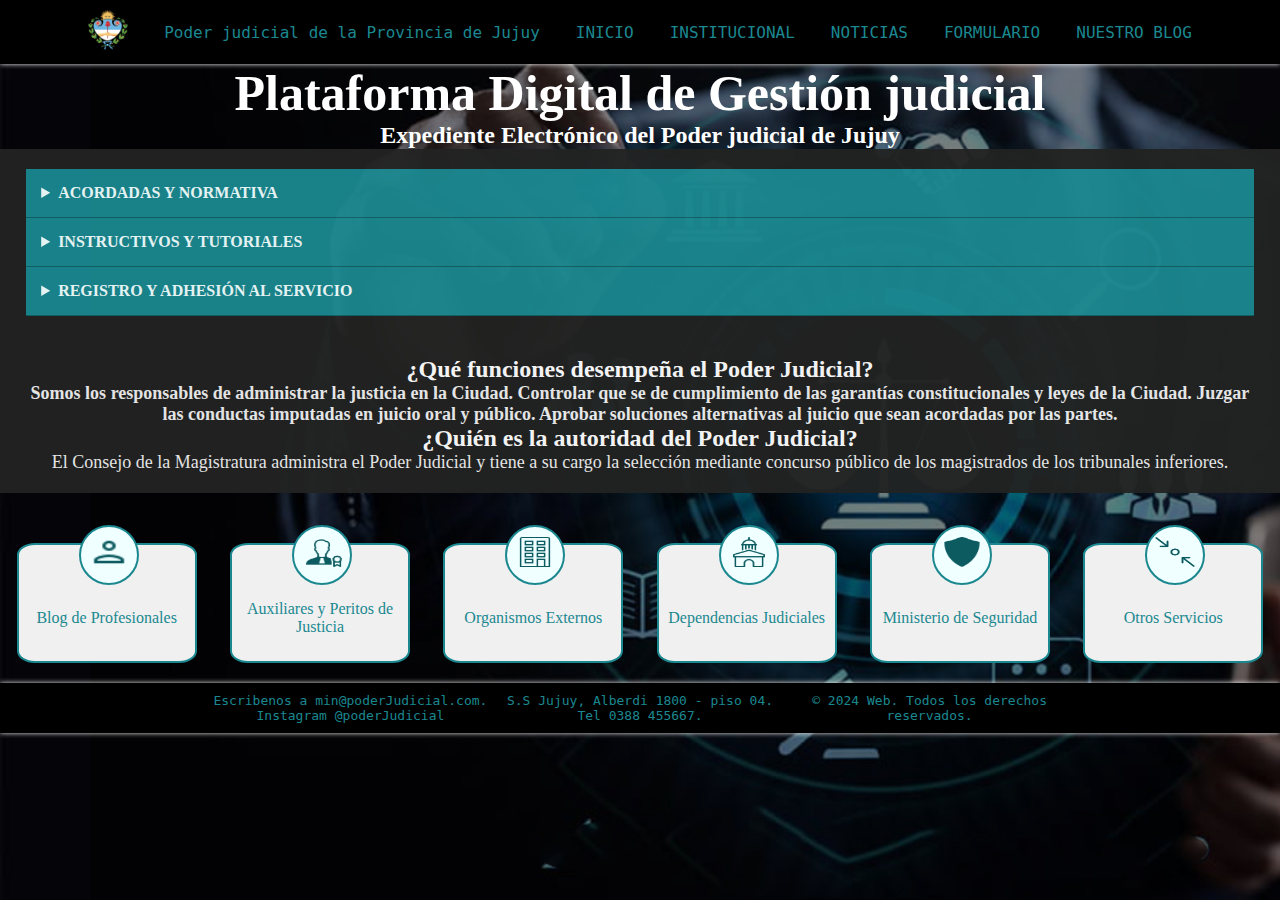
<file: ProyectoWeb/index.html>
<!DOCTYPE html>
<html lang="en">

<head>
    <meta charset="UTF-8">
    <meta name="viewport" content="width=device-width, initial-scale=1.0">
    <link rel="stylesheet" href="css/estilos.css">
    <title>Primeros pasos de html y css</title>
</head>

<body>
    <header>
        <nav class="navbar">
            <div id="barra">
                <a class="logo" href="index.html"><img src="./imagenes/img/logo poder judicial.png" alt="logo"></a>
                <a>Poder judicial de la Provincia de Jujuy</a>
                <a href="index.html">INICIO</a>
                <a href="#news">INSTITUCIONAL</a>
                <a href="noticias.html">NOTICIAS</a>
                <a href="formulario.html">FORMULARIO</a>
                <a href="blog.html"> NUESTRO BLOG</a>
            </div>
        </nav>
        <div>
            <h1>Plataforma Digital de Gestión judicial</h1>
            <h2>Expediente Electrónico del Poder judicial de Jujuy</h2>
        </div>
    </header>
    <section>
        <article>
            <div class="accordion-container">
                <details class="accordion-header">
                    <summary>ACORDADAS Y NORMATIVA</summary>
                    <p>Ley Provincial N° 6175: Autoriza la utilización de expedientes electrónicos, comunicaciones
                        digitales y domicilios electrónicos constituídos
                        en los procesos judiciales y administrativos ante el Poder Judicial
                    </p>
                    <p>Acordada Nº 86/2020 – Expediente Electrónico del Poder Judicial de Jujuy – Reglamentación</p>
                    <p>
                        Acordada Nº 78/2020 – Sistema de Notificaciones Electrónicas del Poder Judicial – Reglamentación
                    </p>
                </details>
                <details class="accordion-header">
                    <summary>INSTRUCTIVOS Y TUTORIALES</summary>

                    <ul>
                        <li>
                            Videos informativos <a href="informacion.html">aquí</a>
                        </li>
                        <li>
                            Pdf Instructivos <a href="">aquí</a>
                        </li>
                        <li>
                            Chat Institucional <a href="">aquí</a>
                        </li>
                    </ul>
                </details>
                <details class="accordion-header">
                    <summary>REGISTRO Y ADHESIÓN AL SERVICIO</summary>
                    <p>Se requiere ser abogado/a, con un mínimo de ocho años de ejercicio en la profesión, una edad
                        mínima de 30 años, y las demás calidades necesarias para ser senador (artículo 111 de la
                        Constitución Nacional), a las que se añaden las condiciones establecidas por el decreto 222/03.
                    </p>
                </details>
            </div>
        </article>
        <article name="article">
            <h2>¿Qué funciones desempeña el Poder Judicial?</h>
                <p name="judicial">Somos los responsables de administrar la justicia en la Ciudad. Controlar que se de
                    cumplimiento de las
                    garantías constitucionales y leyes de la Ciudad. Juzgar las conductas imputadas en juicio oral y
                    público. Aprobar soluciones alternativas al juicio que sean acordadas por las partes.</p>
                <h2>¿Quién es la autoridad del Poder Judicial?</h2>
                <p name="judicial">El Consejo de la Magistratura administra el Poder Judicial y tiene a su cargo la
                    selección mediante
                    concurso público de los magistrados de los tribunales inferiores.</p>
        </article>
        <div class="container">
            <div class="square">
                <div class="circle">
                    <a href="blog.html"><img src="imagenes/logos/icons8-usuario-24.png" alt="Logo de usuario"></a>
                </div>
                <p>Blog de Profesionales</p>
            </div>
            <div class="square">
                <div class="circle">
                    <a href="blog.html"><img src="imagenes/logos/icons8-abogado-50.png" alt="Logo de peritos"></a>
                </div>
                <p>Auxiliares y Peritos de Justicia</p>
            </div>
            <div class="square">
                <div class="circle">
                    <a href="formulario.html"><img src="imagenes/logos/icons8-edificio-50.png" alt="Logo edificio"></a>
                </div>
                <p>Organismos Externos</p>
            </div>
            <div class="square">
                <div class="circle">
                    <a href="formulario.html">
                        <img src="imagenes/logos/icons8-ayuntamiento-50.png" alt="Logo palacio de justicia">
                    </a>
                </div>
                <p>Dependencias Judiciales</p>
            </div>
            <div class="square">
                <div class="circle">
                    <a href="noticias.html">
                        <img src="imagenes/logos/icons8-escudo-50.png" alt="Logo seguridad">
                    </a>
                </div>
                <p>Ministerio de Seguridad</p>
            </div>
            <div class="square">
                <div class="circle">
                    <a href="blog.html">
                        <img src="imagenes/logos/icons8-dirección-centro-64.png" alt="Logo de servicios">
                    </a>
                </div>
                <p>Otros Servicios</p>
            </div>
        </div>
    </section>
    <footer>
        <div class="contenido-footer">
            <div class="columnaFooter">
                <p>Escribenos a min@poderJudicial.com.</p>
                <p>Instagram @poderJudicial</p>
            </div>
            <div class="columnaFooter">
                <p>S.S Jujuy, Alberdi 1800 - piso 04. </p>
                <p>Tel 0388 455667.</p>
            </div>
            <div class="columnaFooter">
                <p>&copy; 2024 Web. Todos los derechos reservados.</p>
            </div>
        </div>

    </footer>

</body>

</html>
</file>
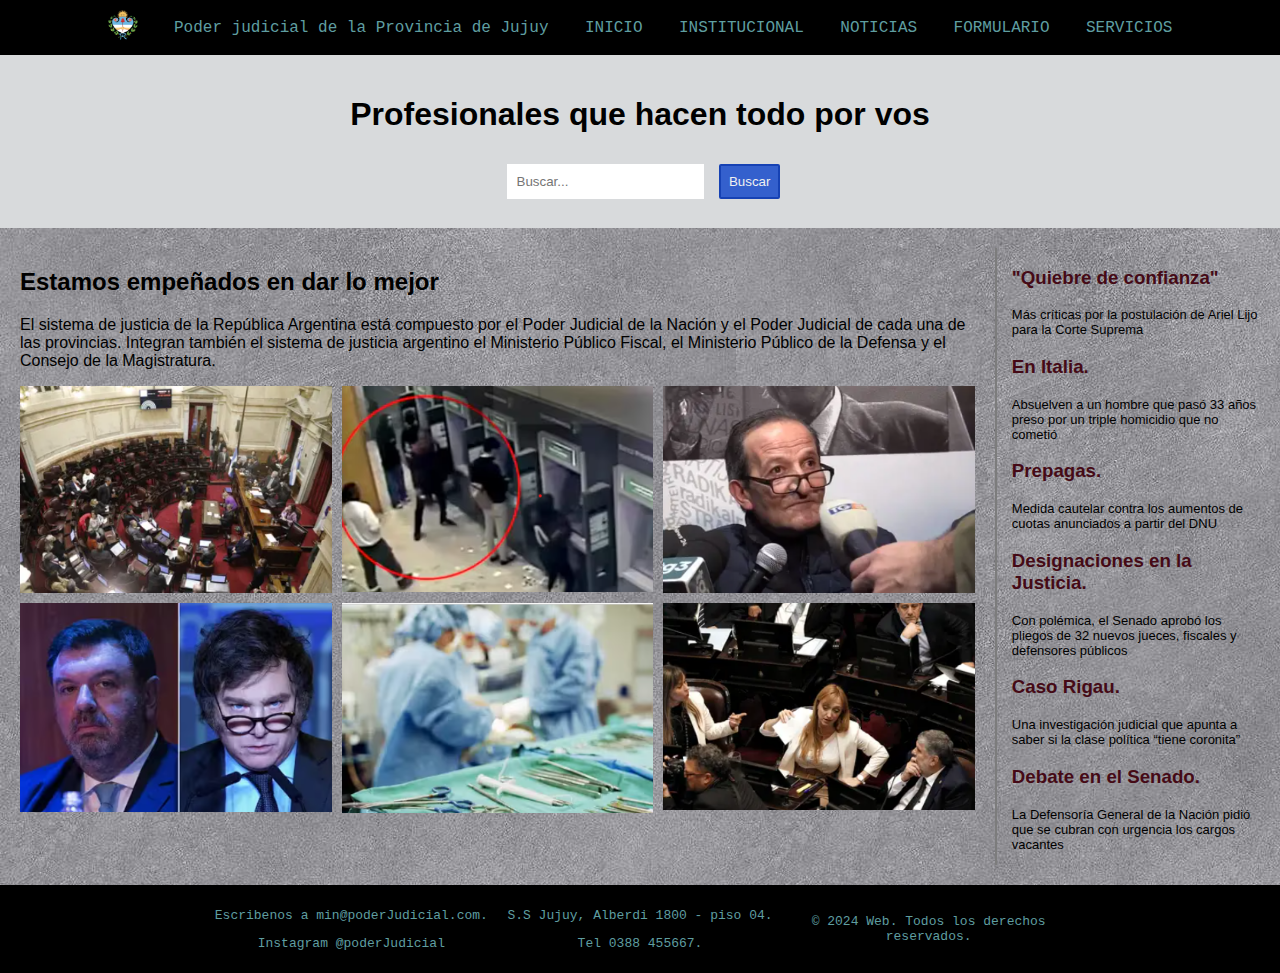
<file: ProyectoWeb/blog.html>
<!DOCTYPE html>
<html lang="en">

<head>
    <meta charset="UTF-8">
    <meta name="viewport" content="width=device-width, initial-scale=1.0">
    <link rel="stylesheet" href="./css/blog.css">
    <title>Noticias</title>
</head>

<body>
    <header>
        <nav class="navbar">
            <div id="barra">
                <a class="logo" href="index.html"><img src="./imagenes/img/logo poder judicial.png" alt="logo"></a>
                <a>Poder judicial de la Provincia de Jujuy</a>
                <a href="index.html">INICIO</a>
                <a href="#news">INSTITUCIONAL</a>
                <a href="noticias.html">NOTICIAS</a>
                <a href="formulario.html">FORMULARIO</a>
                <a href="#about">SERVICIOS</a>
            </div>
        </nav>
    </header>
    <div class="header">
        <h1>Profesionales que hacen todo por vos</h1>
        <div class="buscador">
            <form>
                <input type="search" placeholder="Buscar...">
                <button type="submit">Buscar</button>
              </form>
        </div>
    </div>

    <section>
        <div class="main">
            <div class="content">
                <h2>Estamos empeñados en dar lo mejor</h2>
                <div>
                    <p>El sistema de justicia de la República Argentina está compuesto por el Poder Judicial de la
                        Nación y el
                        Poder Judicial de cada una de las provincias. Integran también el sistema de justicia argentino
                        el
                        Ministerio Público Fiscal, el Ministerio Público de la Defensa y el Consejo de la Magistratura.

                </div>
                <div class="grid">
                    <img src="imagenes/noticias/Captura de pantalla 2024-04-07 221056.png" alt="Imagen 1">
                    <img src="imagenes/noticias/Captura de pantalla 2024-04-07 221206.png" alt="Imagen 1">
                    <img src="imagenes/noticias/Captura de pantalla 2024-04-07 221355.png" alt="Imagen 1">
                    <img src="imagenes/noticias/Captura de pantalla 2024-04-07 221601.png" alt="Imagen 1">
                    <img src="imagenes/noticias/Captura de pantalla 2024-04-07 221632.png" alt="Imagen 1">
                    <img src="imagenes/noticias/Captura de pantalla 2024-04-07 221732.png" alt="Imagen 1">

                </div>
            </div>
            <aside class="sidebar">
                <div>
                    <h3>"Quiebre de confianza"</h3>
                    <p>Más críticas por la postulación de Ariel Lijo para la Corte Suprema</p>

                </div>
                <div>
                    <h3>En Italia. </h3>
                    <p>Absuelven a un hombre que pasó 33 años preso por un triple homicidio que no cometió</p>

                </div>
                <div>
                    <h3>Prepagas. </h3>
                    <p>Medida cautelar contra los aumentos de cuotas anunciados a partir del DNU</p>

                </div>
                <div>
                    <h3>Designaciones en la Justicia. </h3>
                    <p>Con polémica, el Senado aprobó los pliegos de 32 nuevos jueces, fiscales y defensores públicos
                    </p>
                </div>

                <div>
                    <h3>Caso Rigau.</h3>
                    <p> Una investigación judicial que apunta a saber si la clase política “tiene coronita”</p>
                </div>

                <div>
                    <h3>Debate en el Senado.</h3>
                    <p>La Defensoría General de la Nación pidió que se cubran con urgencia los cargos vacantes</p>
                </div>
            </aside>
        </div>
    </section>
    <footer>
        <div class="contenido-footer">
            <div class="columnaFooter">
                <p>Escribenos a min@poderJudicial.com.</p>
                <p>Instagram @poderJudicial</p>
            </div>
            <div class="columnaFooter">
                <p>S.S Jujuy, Alberdi 1800 - piso 04. </p>
                <p>Tel 0388 455667.</p>
            </div>
            <div class="columnaFooter">
                <p>&copy; 2024 Web. Todos los derechos reservados.</p>
            </div>
        </div>

    </footer>
</body>

</html>
</file>
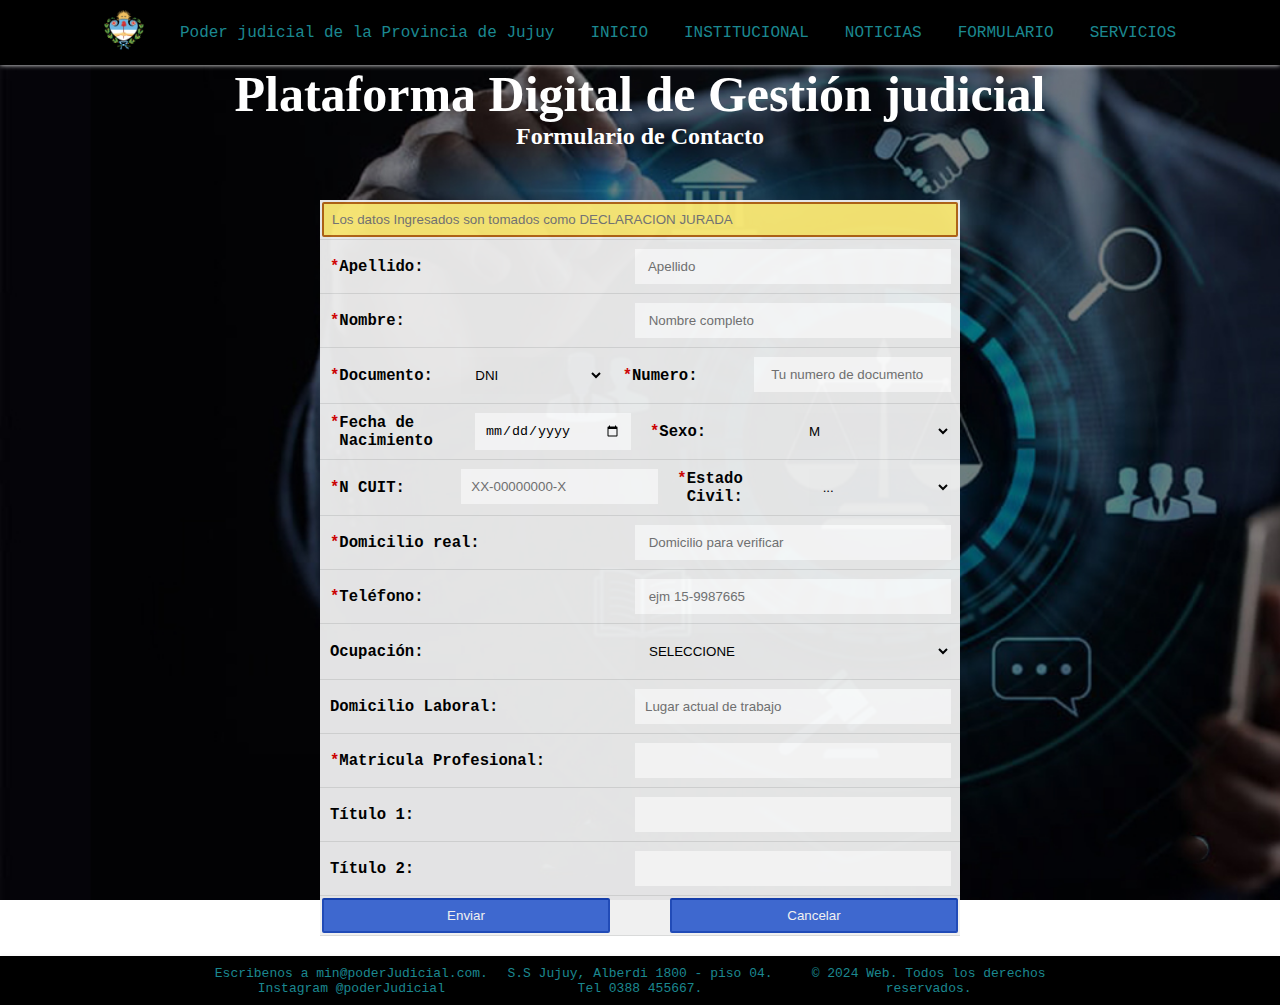
<file: ProyectoWeb/formulario.html>
<!DOCTYPE html>
<html lang="en">

<head>
    <meta charset="UTF-8">
    <meta name="viewport" content="width=device-width, initial-scale=1.0">
    <link rel="stylesheet" href="./css/estilos.css">
    <title>Formulario de contacto</title>
</head>

<body>
    <header>
        <nav class="navbar">
            <div id="barra">
                <a class="logo" href="index.html"><img src="./imagenes/img/logo poder judicial.png" alt="logo"></a>
                <a>Poder judicial de la Provincia de Jujuy</a>
                <a href="index.html">INICIO</a>
                <a href="#news">INSTITUCIONAL</a>
                <a href="noticias.html">NOTICIAS</a>
                <a href="formulario.html">FORMULARIO</a>
                <a href="#about">SERVICIOS</a>
            </div>
        </nav>
        <div>
            <h1>Plataforma Digital de Gestión judicial</h1>
            <h2>Formulario de Contacto</h2>
        </div>
    </header>
    <section class="container">
        <form>
            <div class="row">
                <input class="columna" type="text" name="advertencia" placeholder="Los datos Ingresados son tomados como DECLARACION JURADA">
            </div>
            
            <div class="row">
                <label class="columna" for="apellido"><strong>*</strong> Apellido:</label>
                <input class="columna" type="text" id="apellido" name="apellido" placeholder=" Apellido">
            </div>
            <div class="row">
                <label class="columna" for="nombre"><strong>*</strong>Nombre:</label>
                <input class="columna" type="text" id="nombre" name="nombre" placeholder=" Nombre completo">
            </div>
            <div class="row">
                <label class="columna" for="documento"><strong>*</strong>Documento:</label>

                <select class="columna" id="documento" name="documento">
                    <option value="opcion1">DNI</option>
                    <option value="opcion2">PASAPORTE</option>
                    <option value="opcion3">OTRO</option>
                </select>
                <label class="columna" for="numeroDni"><strong>*</strong>Numero:</label>
                <input class="columna" type="number" id="numeroDni" name="numeroDni"
                    placeholder="  Tu numero de documento">
            </div>
            <div class="row">
                <label class="columna" for="fecha"><strong>*</strong>Fecha de Nacimiento</label>
                <input class="columna" type="date" id="fecha" name="fecha" placeholder=" Fecha de Nacimiento">
                <label class="columna" for="sexo"><strong>*</strong>Sexo:</label>
                <select class="columna" id="sexo" name="sexo">
                    <option value="opcion1">M</option>
                    <option value="opcion2">F</option>
                    <option value="opcion3">No quiero Informar</option>
                </select>
            </div>
            <div class="row">
                <label class="columna" for="cuit"><strong>*</strong>N CUIT:</label>
                <input class="columna" type="number" id="cuit" name="cuit" placeholder="XX-00000000-X" required>
                <label class="columna" for="estado"><strong>*</strong>Estado Civil:</label>
                <select class="columna" id="estado" name="estado">
                    <option value="opcion1">...</option>
                    <option value="opcion2">Soltero</option>
                    <option value="opcion3">Casado</option>
                    <option value="opcion3">Viudo</option>
                </select>
            </div>
            <div class="row">
                <label class="columna" for="domicilio"><strong>*</strong>Domicilio real:</label>
                <input class="columna" type="text" id="domicilio" name="domicilio"
                    placeholder=" Domicilio para verificar ">
            </div>
            <div class="row">
                <label class="columna" for="telefono"><strong>*</strong>Teléfono:</label>
                <input class="columna" type="text" id="telefono" name="teléfono" placeholder=" ejm 15-9987665">
            </div>
            <div class="row">
                <label class="columna" for="ocupación">Ocupación:</label>
                <select class="columna" id="ocupación" name="ocupación">
                    <option value="opcion1">SELECCIONE</option>
                    <option value="opcion2">ABOGADO</option>
                    <option value="opcion3">JUEZ</option>
                    <option value="opcion3">INFORMATICO</option>
                </select>
            </div>
            <div class="row">
                <label class="columna" for="domicilio2">Domicilio Laboral:</label>
                <input class="columna" type="text" id="domicilio2" name="domicilio2"
                    placeholder="Lugar actual de trabajo">
            </div>
            <div class="row">
                <label class="columna" for="matricula"><strong>*</strong>Matricula Profesional:</label>
                <input class="columna" type="text" id="matricula" name="matricula">
            </div>
            <div class="row">
                <label class="columna" for="titulo1">Título 1:</label>
                <input class="columna" type="text" id="titulo1" name="titulo1">
            </div>
            <div class="row">
                <label class="columna" for="titulo2">Título 2:</label>
                <input class="columna" type="text" id="titulo2" name="titulo2">
            </div>
            <div class="row">
                <input name="miBoton" type="submit" value="Enviar">
                <input name="miBoton" type="submit" value="Cancelar">
            </div>
        </form>
    </section>
    <footer>
        <div class="contenido-footer">
            <div class="columnaFooter">
                <p>Escribenos a min@poderJudicial.com.</p>
                <p>Instagram @poderJudicial</p>
            </div>
            <div class="columnaFooter">
                <p>S.S Jujuy, Alberdi 1800 - piso 04. </p>
                <p>Tel 0388 455667.</p>
            </div>
            <div class="columnaFooter">
                <p>&copy; 2024 Web. Todos los derechos reservados.</p>
            </div>
        </div>

    </footer>
</body>

</html>
</file>
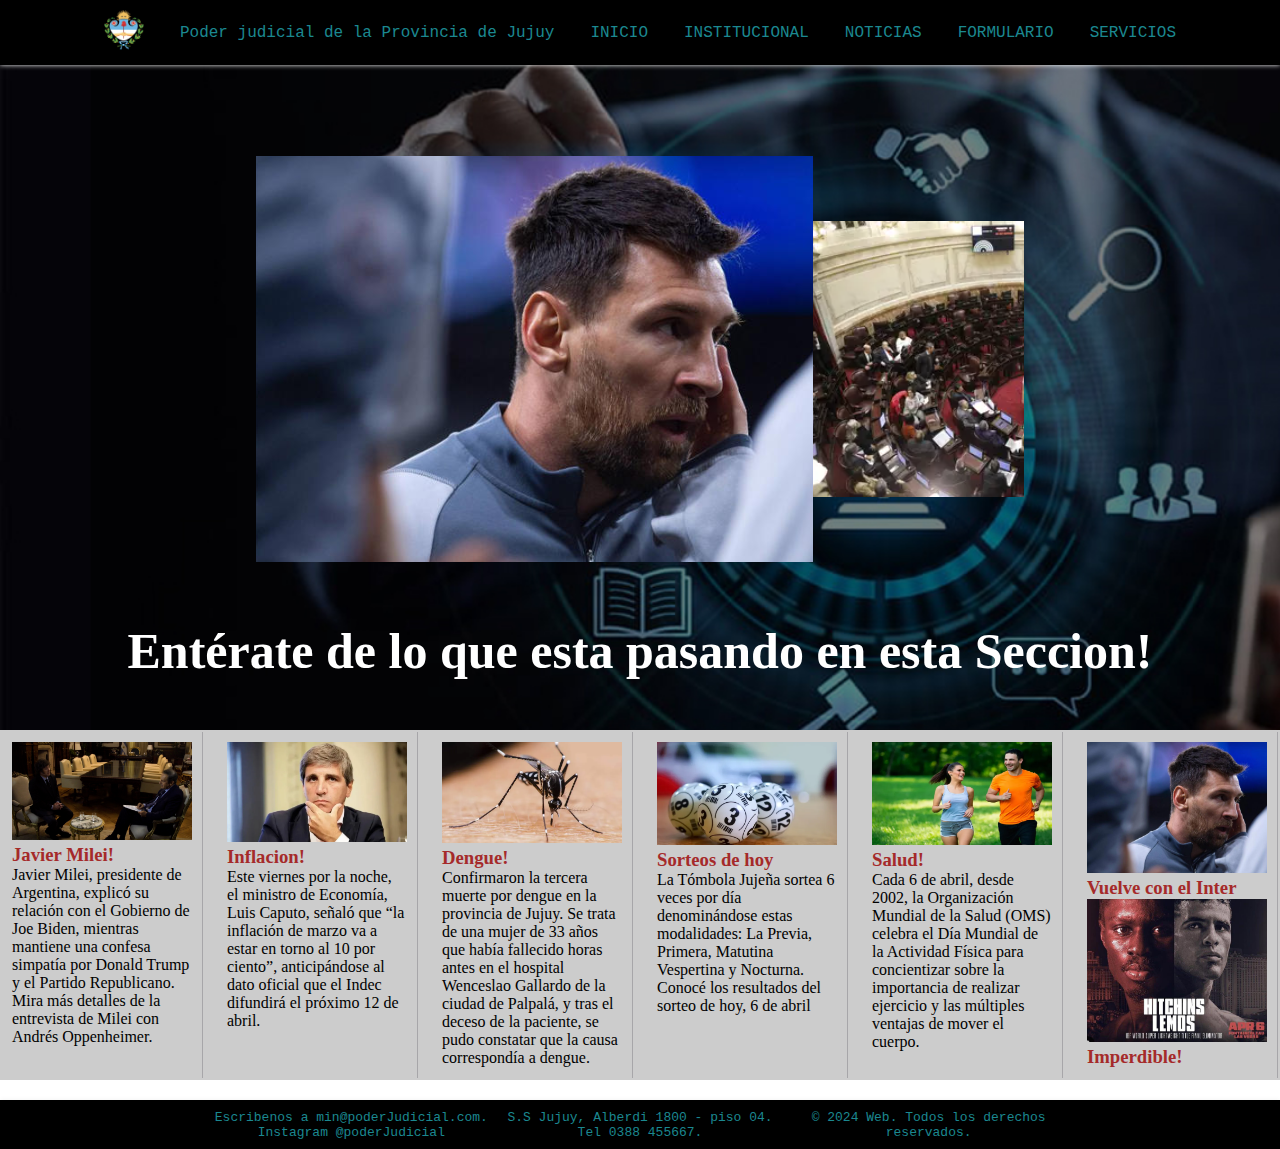
<file: ProyectoWeb/noticias.html>
<!DOCTYPE html>
<html lang="en">

<head>
    <meta charset="UTF-8">
    <meta name="viewport" content="width=device-width, initial-scale=1.0">
    <link rel="stylesheet" href="./css/estilos.css">
    <title>Noticias</title>
</head>

<body>
    <header>
        <nav class="navbar">
            <div id="barra">
                <a class="logo" href="index.html"><img src="./imagenes/img/logo poder judicial.png" alt="logo"></a>
                <a>Poder judicial de la Provincia de Jujuy</a>
                <a href="index.html">INICIO</a>
                <a href="#news">INSTITUCIONAL</a>
                <a href="noticias.html">NOTICIAS</a>
                <a href="formulario.html">FORMULARIO</a>
                <a href="#about">SERVICIOS</a>
            </div>
        </nav>
        <div class="container">
            <div class="slider">
                <img src="imagenes/img/messi.png" alt="Imagen 8">
                <img src="imagenes/noticias/Captura de pantalla 2024-04-07 221056.png" alt="Imagen 1">
                <img src="imagenes/noticias/Captura de pantalla 2024-04-07 221206.png" alt="Imagen 2">
                <img src="imagenes/img/boxeo.png" alt="Imagen 12">
                <img src="imagenes/noticias/Captura de pantalla 2024-04-07 221355.png" alt="Imagen 3">
                <img src="imagenes/noticias/Captura de pantalla 2024-04-07 221732.png" alt="Imagen 4">
                <img src="imagenes/img/Dengue.png" alt="Imagen 7">
                <img src="imagenes/noticias/Captura de pantalla 2024-04-07 221601.png" alt="Imagen 5">
                <img src="imagenes/noticias/Captura de pantalla 2024-04-07 221632.png" alt="Imagen 6">
                <img src="imagenes/img/Caputo.png" alt="Imagen 9">
                <img src="imagenes/img/Captura de pantalla 2024-04-06 193704.png" alt="Imagen 10">
                <img src="imagenes/img/Captura de pantalla 2024-04-06 184526.png" alt="Imagen 11">
            </div>               
        </div>
        <div>
            <h1>Entérate de lo que esta pasando en esta Seccion! </h1>
        </div>
    </header>
    <section>
        <div class="container">            
            <div class="container2">
                <div>
                    <img src="imagenes/img/Captura de pantalla 2024-04-06 184526.png" alt="Noticia">
                    <h3>Javier Milei!</h3>
                    <p>Javier Milei, presidente de Argentina, explicó su relación con el Gobierno de Joe
                        Biden, mientras
                        mantiene una confesa simpatía por Donald Trump y el Partido Republicano. Mira más detalles de la
                        entrevista de Milei con Andrés Oppenheimer.</p>
                </div>
                <div>
                    <img src="imagenes/img/Caputo.png" alt="Noticia">
                    <h3>Inflacion!</h3>
                    <p> Este viernes por la noche, el ministro de Economía, Luis Caputo, señaló que “la
                        inflación de marzo va
                        a estar en torno al 10 por ciento”, anticipándose al dato oficial que el Indec difundirá el
                        próximo
                        12 de abril.</p>
                </div>
                <div>
                    <img src="imagenes/img/Dengue.png" alt="Noticia">
                    <h3>Dengue!</h3>
                    <p>Confirmaron la tercera muerte por dengue en la provincia de Jujuy.
                        Se trata de una mujer de 33 años que había fallecido horas antes en el hospital Wenceslao
                        Gallardo
                        de la ciudad de Palpalá, y tras el deceso de la paciente, se pudo constatar que la causa
                        correspondía a dengue. </p>
                </div>
                <div>
                    <img src="imagenes/img/Captura de pantalla 2024-04-06 193704.png" alt="Noticia">
                    <h3>Sorteos de hoy</h3>
                    <p>La Tómbola Jujeña sortea 6 veces por día denominándose estas modalidades: La Previa, Primera,
                        Matutina Vespertina y Nocturna. Conocé los resultados del sorteo de hoy, 6 de abril</p>
                </div>
                <div>
                    <img src="imagenes/img/Captura de pantalla (2).png" alt="Noticia">
                    <h3>Salud!</h3>
                    <p>Cada 6 de abril, desde 2002, la Organización Mundial de la Salud (OMS) celebra el Día Mundial de
                        la Actividad Física para concientizar sobre la importancia de realizar ejercicio y las múltiples
                        ventajas de mover el cuerpo.</p>
                </div>
                <div>
                    <img src="imagenes/img/messi.png" alt="Noticia">
                    <h3>Vuelve con el Inter</h3>
                    <img src="imagenes/img/boxeo.png" alt="Noticia">
                    <h3>Imperdible!</h3>

                </div>
            </div>
            
        </div>
    </section>     
    
    <footer>
        <div class="contenido-footer">
            <div class="columnaFooter">
                <p>Escribenos a min@poderJudicial.com.</p>
                <p>Instagram @poderJudicial</p>
            </div>
            <div class="columnaFooter">
                <p>S.S Jujuy, Alberdi 1800 - piso 04. </p>
                <p>Tel 0388 455667.</p>
            </div>
            <div class="columnaFooter">
                <p>&copy; 2024 Web. Todos los derechos reservados.</p>
            </div>
        </div>

    </footer>

</body>

</html>
</file>
<file: ProyectoWeb/css/estilos.css>
* {
    margin: 0px;
    padding: 0px;
    box-sizing: border-box;
}

body {
    background-image: url('../imagenes/img/Unistar.jpg');
    background-size: cover;
    background-repeat: no-repeat;
    background-attachment: fixed;
    max-width: 100%;
    margin: 0;
    height: auto;
}

header {
    max-width: 100%;
    display: block;
    justify-content: center;
    align-items: center;
}

.navbar {
    width: 100%;
    height: 100%;
    overflow: hidden;
    display: flex;
    align-items: center;
    justify-content: center;
    background-color: #000000;
    box-shadow: 0 0 5px rgba(255, 255, 255);
}

.navbar a {
    color: rgb(27, 136, 144);
    font-family: monospace;
    font-size: large;
    text-align: center;
    padding: 14px 16px;
    text-decoration: none;
    vertical-align: middle;
}

.navbar a:hover {
    background-color: #222322;
    color: rgb(247, 242, 242);
}

#barra {
    max-width: 100%;
    padding: 10px;
}

.img-responsive {
    max-width: 100%;
    height: 50%;
}

.logo img {
    width: 40px;
    height: 40px;
    margin: auto;
}

h1 {
    text-align: center;
    color: white;
    font-size: 50px;
}

h2 {
    text-align: center;
    color: white;
}

.accordion-container {
    max-width: 99%;
    margin: auto;
    padding: 10 10px;

}

.accordion-header {
    display: flex;
    justify-items: center;
    align-items: center;
    border: cadetblue;
    margin: auto;
    padding: 15px;
    background-color: rgb(27, 136, 144);
    color: azure;
    font-family: Cambria, Cochin, Georgia, Times, 'Times New Roman', Georgia, 'Times New Roman', Times, serif;
    border-bottom: 1px solid rgb(19, 98, 103);
}

.accordion-header summary {
    justify-self: center;
    font-weight: bold;
    cursor: alias;
}

.accordion-header p {
    margin: 0;
    font-family: Cambria, Cochin, Georgia, Times, 'Times New Roman', serif;
}

.accordion-header ul li {
    font-family: monospace;
    color: #f0f0f0;
    text-decoration: none;
    list-style: none;
}

.container {
    margin-top: 50px;
    margin-bottom: 20px;
    display: flex;
    justify-content: space-around;
    flex-wrap: wrap;
}

.square {
    position: relative;
    display: flex;
    align-items: center;
    justify-content: center;
    text-align: center;
    width: 180px;
    height: 120px;
    background-color: #f0f0f0;
    padding-top: 30px;
    border-radius: 10%;
    color: rgb(27, 136, 144);
    border: 2px solid rgb(27, 136, 144);

}

.circle {
    position: absolute;
    top: -20px;
    left: 60px;
    width: 60px;
    height: 60px;
    background-color: azure;
    border-radius: 50%;
    border: 2px solid rgb(27, 136, 144);
    margin: auto;
    transition: transform 0.3s ease;
}

.circle img {
    padding-top: 10px;
    display: block;
    margin: auto;
    width: 40px;
    height: 40px;
}

.circle:hover {
    transform: scale(1.4) rotate(45deg);
}

article {
    background-color: #222322;
    height: 60%;
    padding: 20px;
    opacity: 0.95;
}

p[name="judicial"] {
    color: #f0f0f0;
    font-size: large;
    text-align: center;
}

footer {
    max-width: 100%;
    height: 15%;
    clear: both;
    display: flex;
    align-items: center;
    justify-content: center;
    flex-wrap: wrap;
    padding: 5px;
    background-color: #000000;
    color: rgb(27, 136, 144);
    font-family: monospace;
    box-shadow: 0 0 5px #f0f0f0;

}

.contenido-footer {
    display: flex;
    align-items: center;
    justify-content: space-around;
    flex-wrap: wrap;
    padding: 5px;
    background-color: #000000;
    font-family: monospace;
}

.columnaFooter {
    flex: 1;
    margin: 10 0px;
    text-align: center;
}

/* Estilos para el formulario */

.columna {
    flex: 1;
    margin: 10 0px;
    text-align: left;
}


form {
    width: 50%;
    border-radius: 5px;
    border-color: 1px solid rgb(116, 115, 115);
    font-family: monospace;
    font-weight: bold;
    font-size: larger;
    opacity: 0.95;

}

.row {
    display: flex;
    justify-content: space-between;
    background-color: #f0f0f0;
    border-bottom: 1px solid rgb(216, 217, 217);
    flex-wrap: wrap;

}

label {
    display: flex;
    width: 30%;
    text-align: left;
    margin: auto;
    padding-left: 10px;
}

input,
select {
    height: 100%;
    margin: 1vh;
    border: none;
    padding: 10px;
}

strong {
    color: rgb(214, 3, 3);

}

input[name="advertencia"] {
    width: 100%;
    background-color: rgb(253, 235, 117);
    border: 2px solid rgb(180, 101, 22);
    border-radius: 2px;
    padding: 8px;
    margin: 2px
}

input[type="submit"] {
    width: 45%;
    background-color: rgb(52, 96, 205);
    color: #f0f0f0;
    border: 2px solid rgb(22, 66, 180);
    border-radius: 2px;
    padding: 8px;
    margin: 2px
}

/* estilos para noticias */
h3 {
    color: brown;
}

.container2 {
    display: grid;
    grid-template-columns: repeat(auto-fill, minmax(200px, 1fr));
    gap: 10px;
    background-color: #ccc;
}

.container2 div {
    border-right: 1px solid #a7a6a9;
    padding: 10px;
    margin: 2px;
}

.container2 img {
    width: 100%;
    height: auto;
}

.container2 div:hover {
    transform: scale(1.01);
    box-shadow: 0 0 20px rgba(0, 0, 0, 0.5);
}



.slider {
    width: 60%;
    position: relative;
    overflow: hidden;
    display: flex;
    align-items: center;
    justify-content: space-between;
}

.slider img {
    width: 100%;
    animation: slide 10s infinite;
}

@keyframes slide {
    0% {
        transform: translateX(0);
    }

    16.67% {
        transform: translateX(-100%);
    }

    33.33% {
        transform: translateX(-200%);
    }

    50% {
        transform: translateX(-300%);
    }

    66.67% {
        transform: translateX(-400%);
    }

    83.33% {
        transform: translateX(-500%);
    }

    100% {
        transform: translateX(-600%);
    }
}
</file>
<file: ProyectoWeb/css/blog.css>
body {
    font-family: Arial, sans-serif;
    margin: 0;
    padding: 0;
    display: flex;
    flex-direction: column;
}

.navbar {
    background-color: rgb(0, 0, 0);
    overflow: hidden;
    display: flex;
    justify-content: space-around;
}

.navbar a {
    color: cadetblue;
    font-family: monospace;
    font-size: large;
    text-align: center;
    padding: 14px 16px;
    text-decoration: none;
    vertical-align: middle;
}

.navbar a:hover {
    background-color: #222322;
    color: rgb(247, 242, 242);
}

#barra {
    max-width: 100%;
    padding: 10px;
}

.img-responsive {
    max-width: 100%;
    height: 50%;
}

.logo img {
    width: 30px;
    height: 30px;
}

.header {
    background-color: #d8dadc;
    text-align: center;
    padding: 20px;
}

.main {
    display: flex;
    justify-content: space-between;
    padding: 20px;
    background-image: url('../imagenes/img/338382a80630ddb30312df56796797ed.jpg');
}

.content {
    flex-grow: 1;
    margin-right: 20px;
}

.sidebar {

    border-left: 2px solid #7c7c7c;
}

.sidebar p {
    margin-left: 15px;
    font-size: small;
}

.sidebar h3 {
    margin-left: 15px;
    color: rgb(69, 10, 22);
}

.grid {
    display: grid;
    grid-template-columns: repeat(auto-fill, minmax(300px, 1fr));
    gap: 10px;
}

.grid img {
    width: 100%;
    height: auto;
}


/* footer estilos */


footer {
    max-width: 100%;
    height: 15%;
    clear: both;
    display: flex;
    align-items: center;
    justify-content: center;
    flex-wrap: wrap;
    padding: 5px;
    background-color: #000000;
    color: cadetblue;
    font-family: monospace;
}

.contenido-footer {
    display: flex;
    align-items: center;
    justify-content: space-around;
    flex-wrap: wrap;
    padding: 5px;
    background-color: #000000;
    color: cadetblue;
    font-family: monospace;
}

.columnaFooter {
    flex: 1;
    margin: 10 0px;
    text-align: center;
}


input {
    height: 100%;
    margin: 1vh;
    border: none;
    padding: 10px;
}

button[type="submit"] {
    background-color: rgb(52, 96, 205);
    color: #f0f0f0;
    border: 2px solid rgb(22, 66, 180);
    border-radius: 2px;
    padding: 8px;
    margin:  2px
}
</file>
